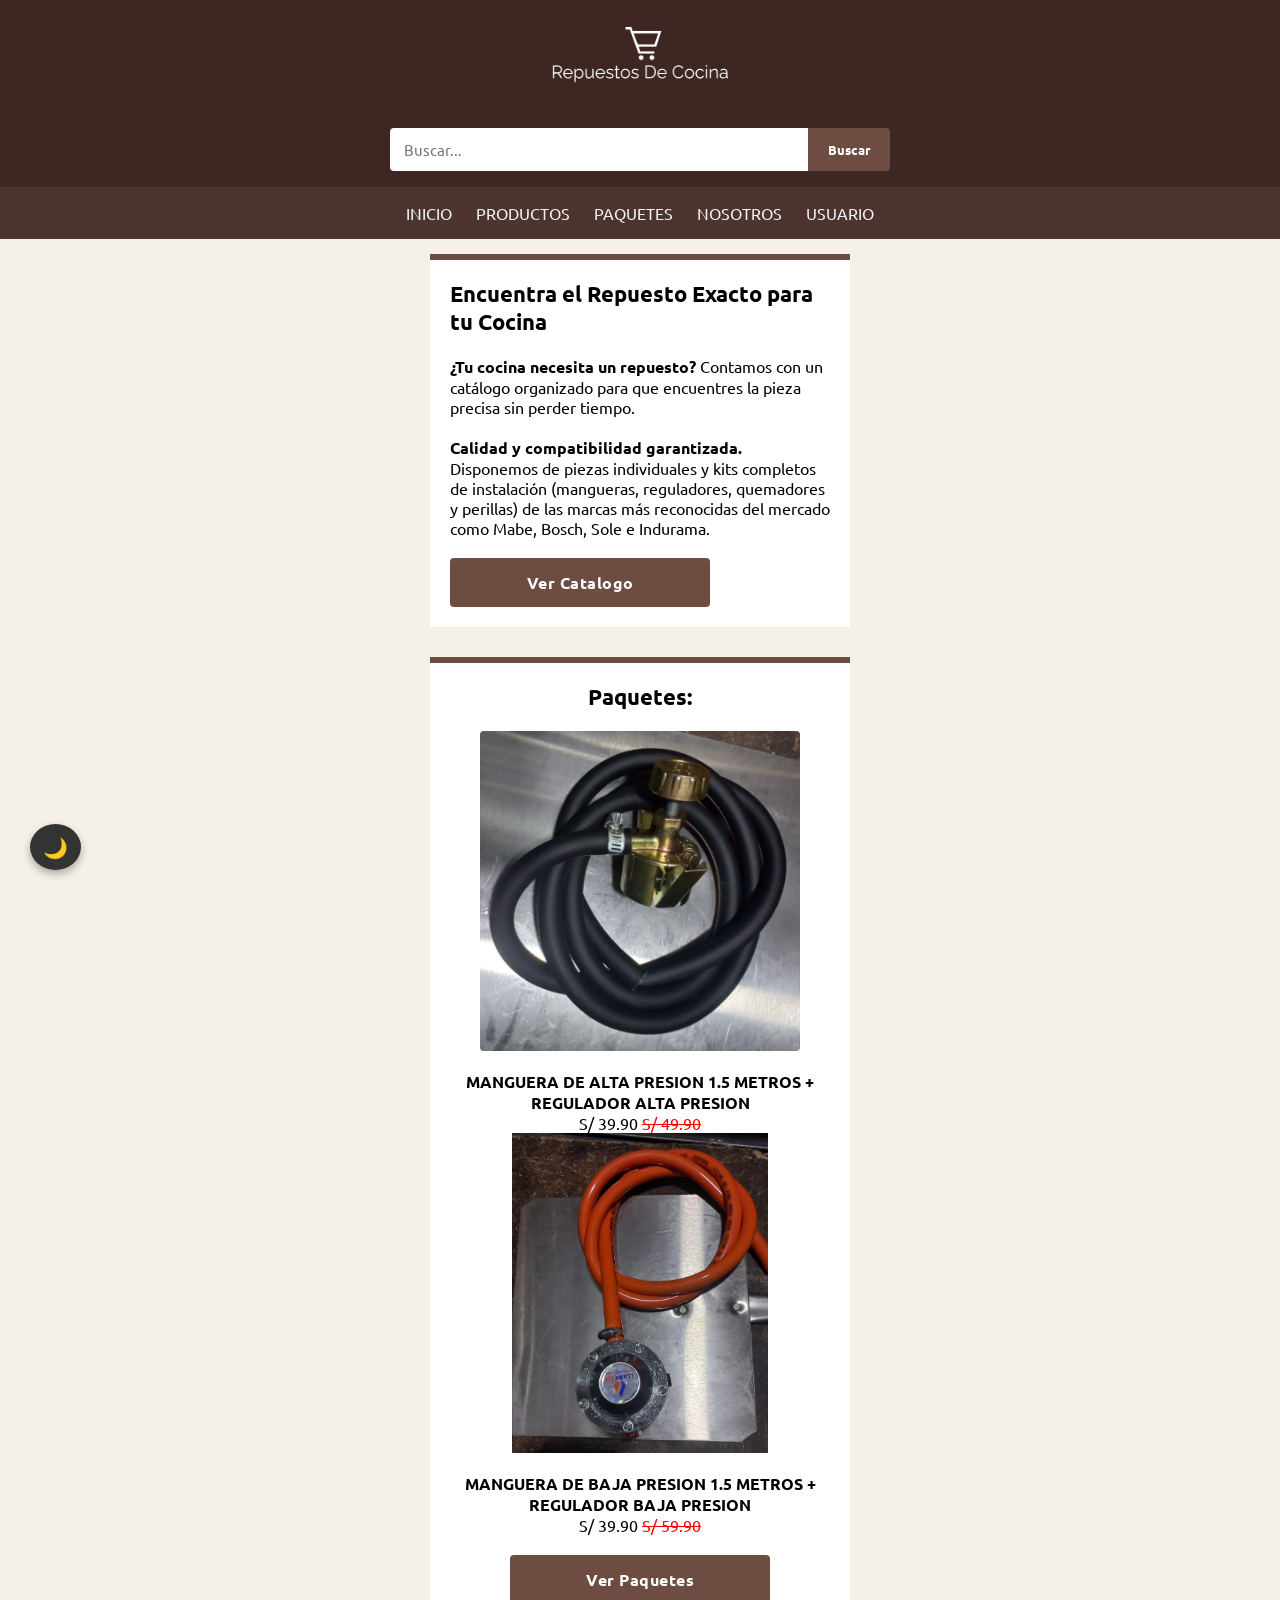
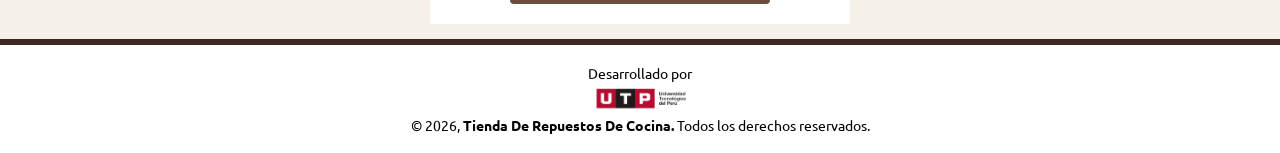
<file: index.html>
<!DOCTYPE html>
<html lang="es">
<head>
    <meta charset="UTF-8">
    <title>Repuestos y Accesorios para Cocina | Tienda De Repuestos De Cocina</title>
    <link rel="stylesheet" href="css/estilos.css">
    <link rel="shortcut icon" href="img/store.ico" type="image/x-icon">
    
</head>
<body>
    <!--Encabezado-->
    <header>
        <img class="title-logo" src="img/titulologo.png">
    </header>
	<!--Buscador-->
	<div class="search-bar">
		<form id="searchForm" action="#" method="get">
			<input type="text" id="searchInput" name="buscar" placeholder="Buscar...">
			<button type="submit">Buscar</button>
		</form>
	</div>
    <!--Menu De Navegacion-->
    <nav>
        <ul>
            <li><a href="index.html">INICIO</a></li>
            <li><a href="producto.html">PRODUCTOS</a></li>
            <li><a href="paquetes.html">PAQUETES</a></li>
            <li><a href="nosotros.html">NOSOTROS</a></li>
            <li><a href="usuario.html">USUARIO</a></li>
        </ul>
    </nav> 
    <!--Contenido Principal-->
    <div class="container">
        <h1>Encuentra el Repuesto Exacto para tu Cocina</h1>
        <p><b>¿Tu cocina necesita un repuesto?</b> Contamos con un catálogo organizado para que encuentres la pieza precisa sin perder tiempo.</p>
        <p><b>Calidad y compatibilidad garantizada.</b> Disponemos de piezas individuales y kits completos de instalación (mangueras, reguladores, quemadores y perillas) de las marcas más reconocidas del mercado como Mabe, Bosch, Sole e Indurama.</p>
        <a href="producto.html">Ver Catalogo</a>
    </div>
    <!--Paquetes disponibles-->
    <div class="container">
        <h1>Paquetes:</h1>
        <br>
        <img class="producto-img" src="img/3.jpeg" alt="">
        <p><b>MANGUERA DE ALTA PRESION 1.5 METROS + REGULADOR ALTA PRESION</b><br/>S/ 39.90 <s>S/ 49.90</s></p>
        <img class="producto-img" src="img/4.jpeg" alt="">
        <p><b>MANGUERA DE BAJA PRESION 1.5 METROS + REGULADOR BAJA PRESION</b><br/>S/ 39.90 <s>S/ 59.90</s></p>
        <a href="paquetes.html">Ver Paquetes</a>
    </div>  
    <!--Pie De Pagina-->
    <footer>
        <div class="containerfooter">
            <span>
                Desarrollado por
                <br>
                <img src="img/UTP.png" alt="" class="logofooter">
                <br>
                &copy; 2026, <b>Tienda De Repuestos De Cocina. </b>Todos los derechos reservados.
            </span>
        </div>
    </footer>
	<!--Boton subir arriba-->
	<button id="btnVolverArriba" class="btn-volver-arriba" title="Volver arriba">↑</button>
	<!--Boton modo oscuro-->
	<button id="btnModoOscuro" class="btn-modo-oscuro" title="Modo oscuro">🌙</button>
	<!--JavaScript-->
	<script src="js/login.js"></script>
</body>
</html>
</file>
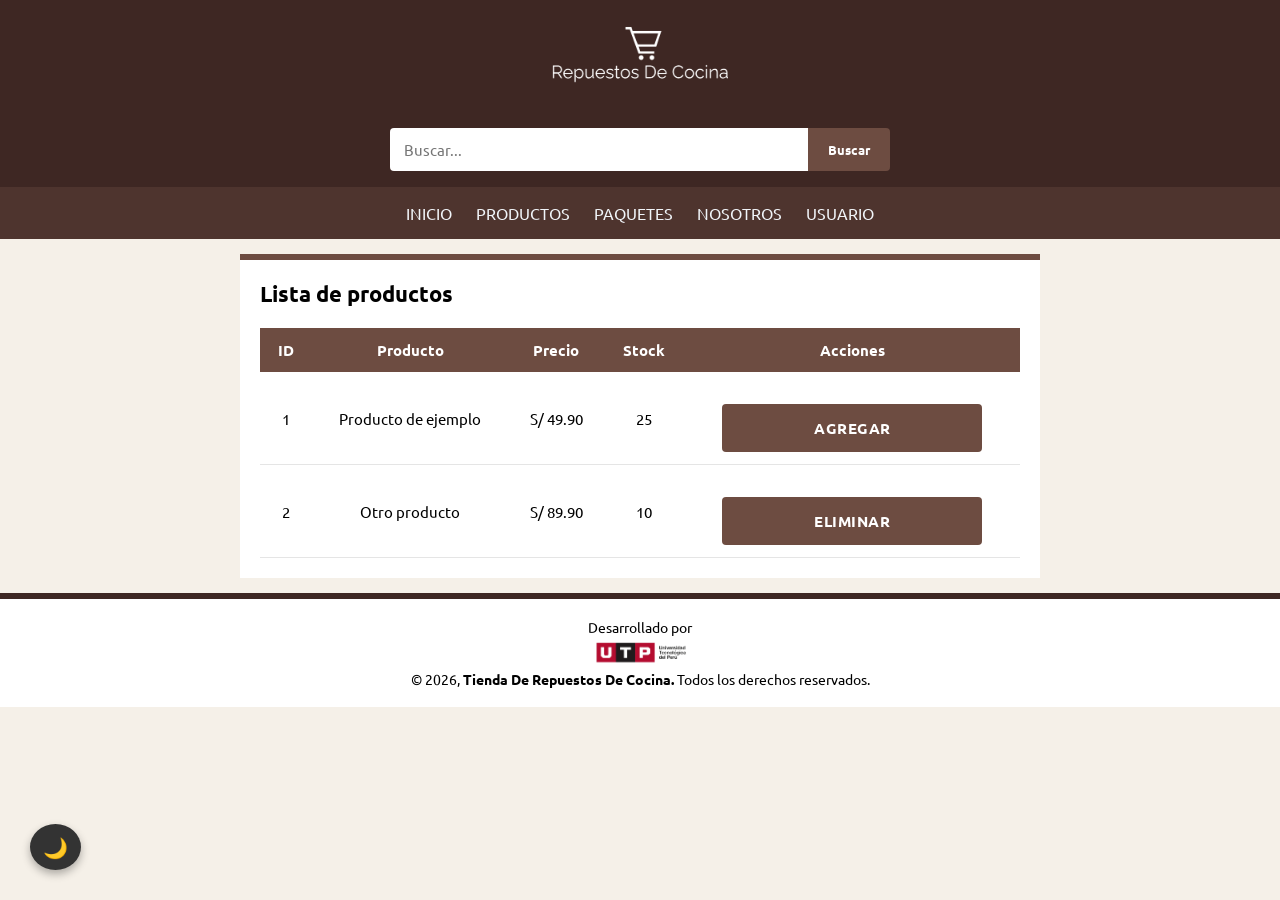
<file: administrador.html>
<!DOCTYPE html>
<html lang="es">
<head>
    <meta charset="UTF-8">
    <title>USUARIO</title>
    <link rel="stylesheet" href="css/estilos.css">
    <link rel="shortcut icon" href="img/store.ico" type="image/x-icon">
</head>
<body>
    <!--Encabezado-->
    <header>
        <img class="title-logo" src="img/titulologo.png">
    </header>
    <!--Buscador-->
    <div class="search-bar">
        <form action="#" method="get">
            <input type="text" name="buscar" placeholder="Buscar...">
            <button type="submit">Buscar</button>
        </form>
    </div>
    <!--Menu De Navegacion-->
    <nav>
        <ul>
            <li><a href="index.html">INICIO</a></li>
            <li><a href="producto.html">PRODUCTOS</a></li>
            <li><a href="paquetes.html">PAQUETES</a></li>
            <li><a href="nosotros.html">NOSOTROS</a></li>
            <li><a href="usuario.html">USUARIO</a></li>
        </ul>
    </nav>
    <!--Base de datos-->
    <div class="container">
        <h1>Lista de productos</h1>
        <div class="tabla-wrapper">
            <table class="tabla-datos">
                <thead>
                    <tr>
                        <th>ID</th>
                        <th>Producto</th>
                        <th>Precio</th>
                        <th>Stock</th>
                        <th>Acciones</th>
                    </tr>
                </thead>
                <tbody>
                    <tr>
                        <td>1</td>
                        <td>Producto de ejemplo</td>
                        <td>S/ 49.90</td>
                        <td>25</td>
                        <td><a href="#">AGREGAR</a></td>
                    </tr>
                    <tr>
                        <td>2</td>
                        <td>Otro producto</td>
                        <td>S/ 89.90</td>
                        <td>10</td>
                        <td><a href="#">ELIMINAR</a></td>
                    </tr>
                </tbody>
            </table>
        </div>
    </div>
    <!--Pie De Pagina-->
    <footer>
        <div class="containerfooter">
            <span>
                Desarrollado por
                <br>
                <img src="img/UTP.png" alt="" class="logofooter">
                <br>
                &copy; 2026, <b>Tienda De Repuestos De Cocina. </b>Todos los derechos reservados.
            </span>
        </div>
    </footer>
	<!--Boton subir arriba-->
	<button id="btnVolverArriba" class="btn-volver-arriba" title="Volver arriba">↑</button>
	<!--Boton modo oscuro-->
	<button id="btnModoOscuro" class="btn-modo-oscuro" title="Modo oscuro">🌙</button>
	<!--JavaScript-->
	<script src="js/login.js"></script>
</body>
</html>
</file>
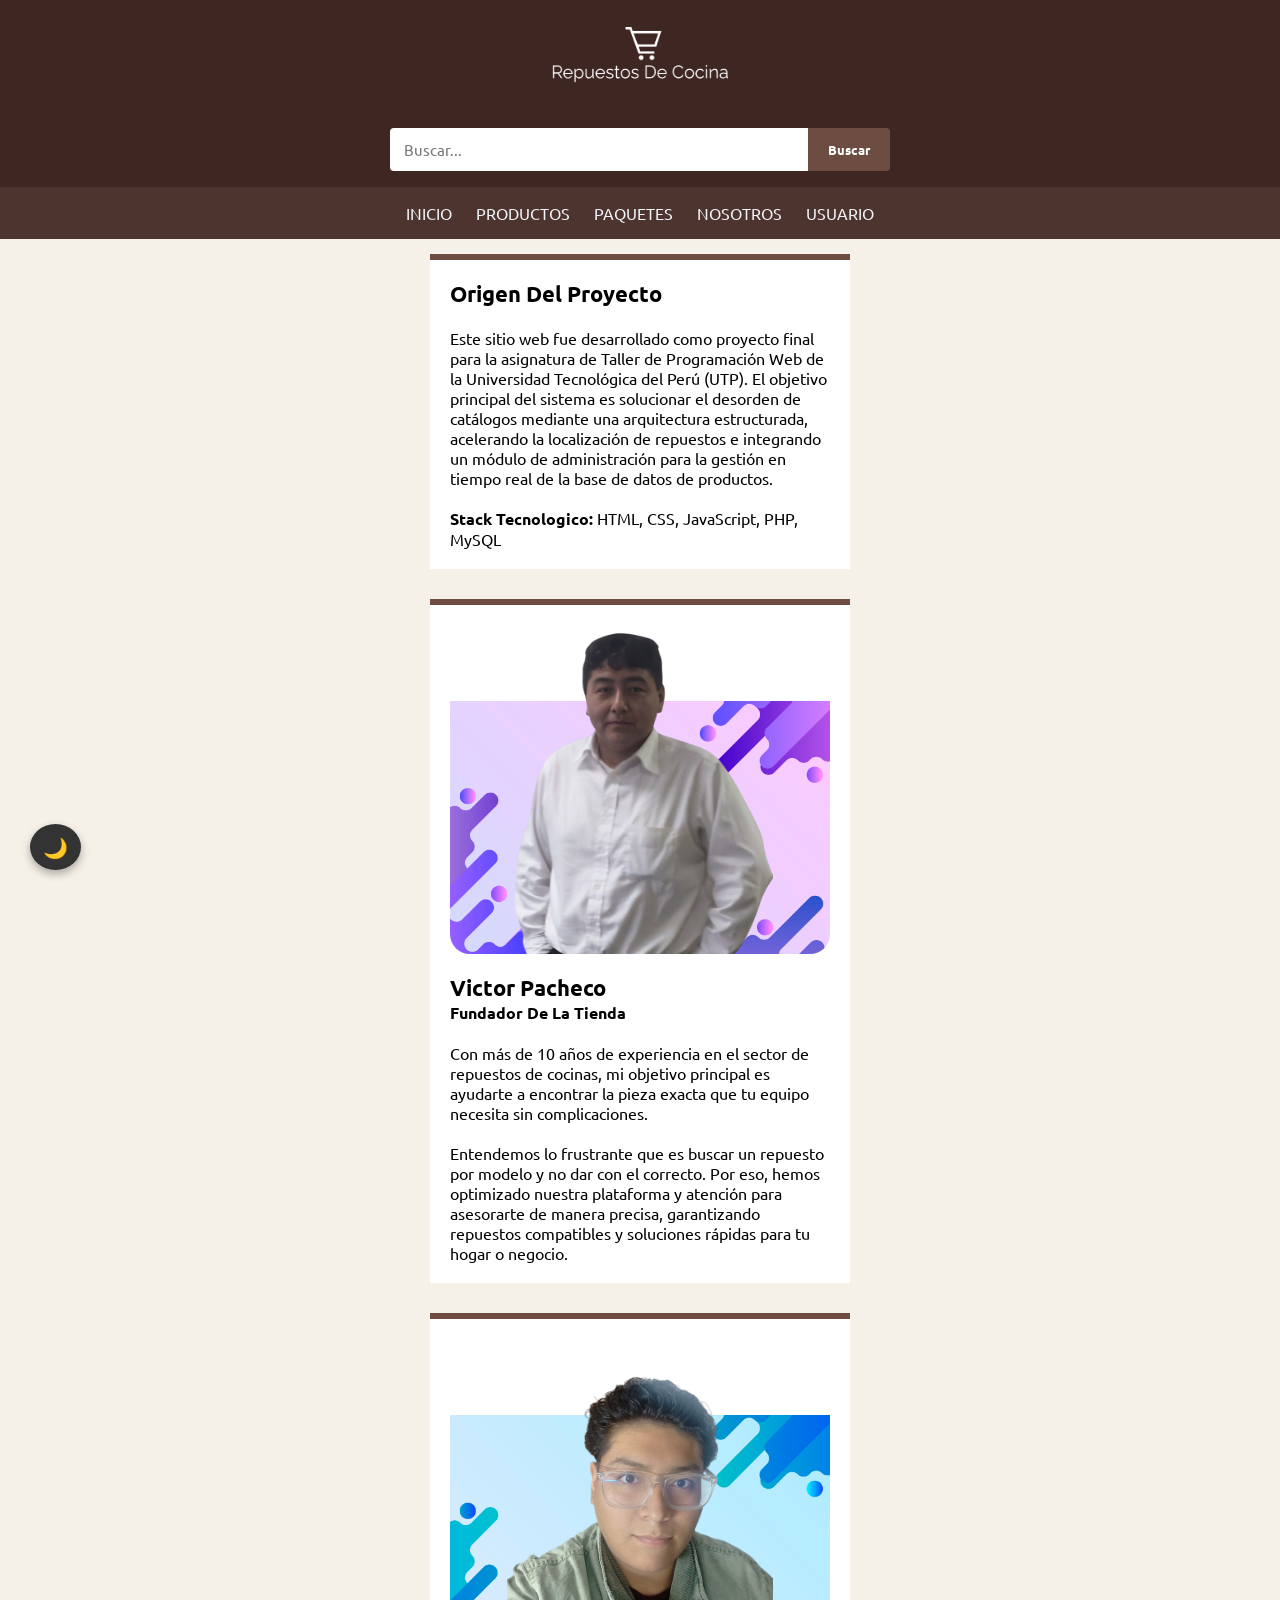
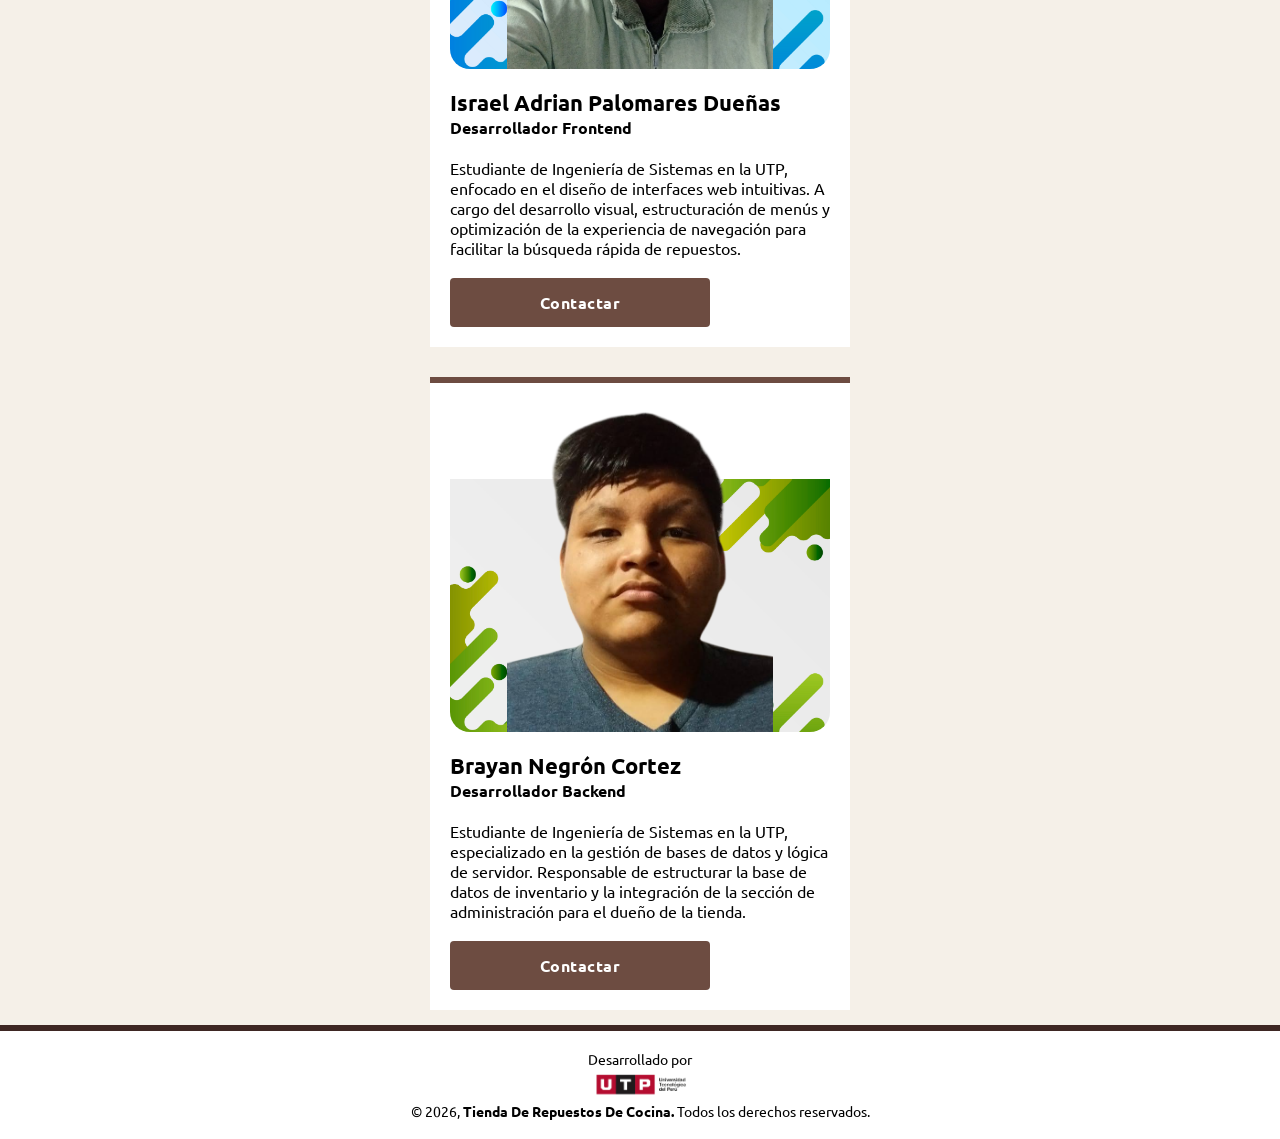
<file: nosotros.html>
<!DOCTYPE html>
<html lang="es">
<head>
    <meta charset="UTF-8">
    <title>NOSOTROS</title>
    <link rel="stylesheet" href="css/estilos.css">
    <link rel="shortcut icon" href="img/store.ico" type="image/x-icon">
</head>
<body>
    <!--Encabezado-->
    <header>
        <img class="title-logo" src="img/titulologo.png">
    </header>
    <!--Buscador-->
    <div class="search-bar">
        <form action="#" method="get">
            <input type="text" name="buscar" placeholder="Buscar...">
            <button type="submit">Buscar</button>
        </form>
    </div>
    <!--Menu De Navegacion-->
    <nav>
        <ul>
            <li><a href="index.html">INICIO</a></li>
            <li><a href="producto.html">PRODUCTOS</a></li>
            <li><a href="paquetes.html">PAQUETES</a></li>
            <li><a href="nosotros.html">NOSOTROS</a></li>
            <li><a href="usuario.html">USUARIO</a></li>
        </ul>
    </nav>
    <!--Sobre el proyecto-->
    <div class="container">
        <h1>Origen Del Proyecto</h1>
        <p>Este sitio web fue desarrollado como proyecto final para la asignatura de Taller de Programación Web de la Universidad Tecnológica del Perú (UTP). El objetivo principal del sistema es solucionar el desorden de catálogos mediante una arquitectura estructurada, acelerando la localización de repuestos e integrando un módulo de administración para la gestión en tiempo real de la base de datos de productos.</p>
        <p><b>Stack Tecnologico: </b>HTML, CSS, JavaScript, PHP, MySQL</p>
    </div> 
    <!--Fundador-->
    <div class="container">
        <div class="developer">
            <div class="developerbox">
                <img src="img/fondo2.jpg" alt="" class="fondo">
            </div>
        <img src="img/fundador.png" alt="" class="persona">
        </div>
        <br>
        <h1>Victor Pacheco</h1>
        <h4>Fundador De La Tienda</h4>
        <p>Con más de 10 años de experiencia en el sector de repuestos de cocinas, mi objetivo principal es ayudarte a encontrar la pieza exacta que tu equipo necesita sin complicaciones.</p>
        <p>Entendemos lo frustrante que es buscar un repuesto por modelo y no dar con el correcto. Por eso, hemos optimizado nuestra plataforma y atención para asesorarte de manera precisa, garantizando repuestos compatibles y soluciones rápidas para tu hogar o negocio.</p>  
    </div>
    <!--Developer 1-->
    <div class="container">
        <div class="developer">
            <div class="developerbox">
                <img src="img/fondo1.jpg" alt="" class="fondo">
            </div>
        <img src="img/developer1.png" alt="" class="persona">
        </div>
        <br>
        <h1>Israel Adrian Palomares Dueñas</h1>
        <h4>Desarrollador Frontend</h4>
        <p>Estudiante de Ingeniería de Sistemas en la UTP, enfocado en el diseño de interfaces web intuitivas. A cargo del desarrollo visual, estructuración de menús y optimización de la experiencia de navegación para facilitar la búsqueda rápida de repuestos.</p>
        <a href="https://github.com/Israel-Adrian-UTP">Contactar</a>        
    </div>
    <!--Developer 2-->
    <div class="container">
        <div class="developer">
            <div class="developerbox">
                <img src="img/fondo3.jpg" alt="" class="fondo">
            </div>
        <img src="img/developer2.png" alt="" class="persona">
        </div>
        <br>
        <h1>Brayan Negrón Cortez</h1>
        <h4>Desarrollador Backend</h4>
        <p>Estudiante de Ingeniería de Sistemas en la UTP, especializado en la gestión de bases de datos y lógica de servidor. Responsable de estructurar la base de datos de inventario y la integración de la sección de administración para el dueño de la tienda.</p>
        <a href="https://github.com/Andre20041711">Contactar</a>        
    </div>  
    <!--Pie De Pagina-->
    <footer>
        <div class="containerfooter">
            <span>
                Desarrollado por
                <br>
                <img src="img/UTP.png" alt="" class="logofooter">
                <br>
                &copy; 2026, <b>Tienda De Repuestos De Cocina. </b>Todos los derechos reservados.
            </span>
        </div>
    </footer>
	<!--Boton subir arriba-->
	<button id="btnVolverArriba" class="btn-volver-arriba" title="Volver arriba">↑</button>
	<!--Boton modo oscuro-->
	<button id="btnModoOscuro" class="btn-modo-oscuro" title="Modo oscuro">🌙</button>
	<!--JavaScript-->
	<script src="js/login.js"></script>
</body>
</html>
</file>
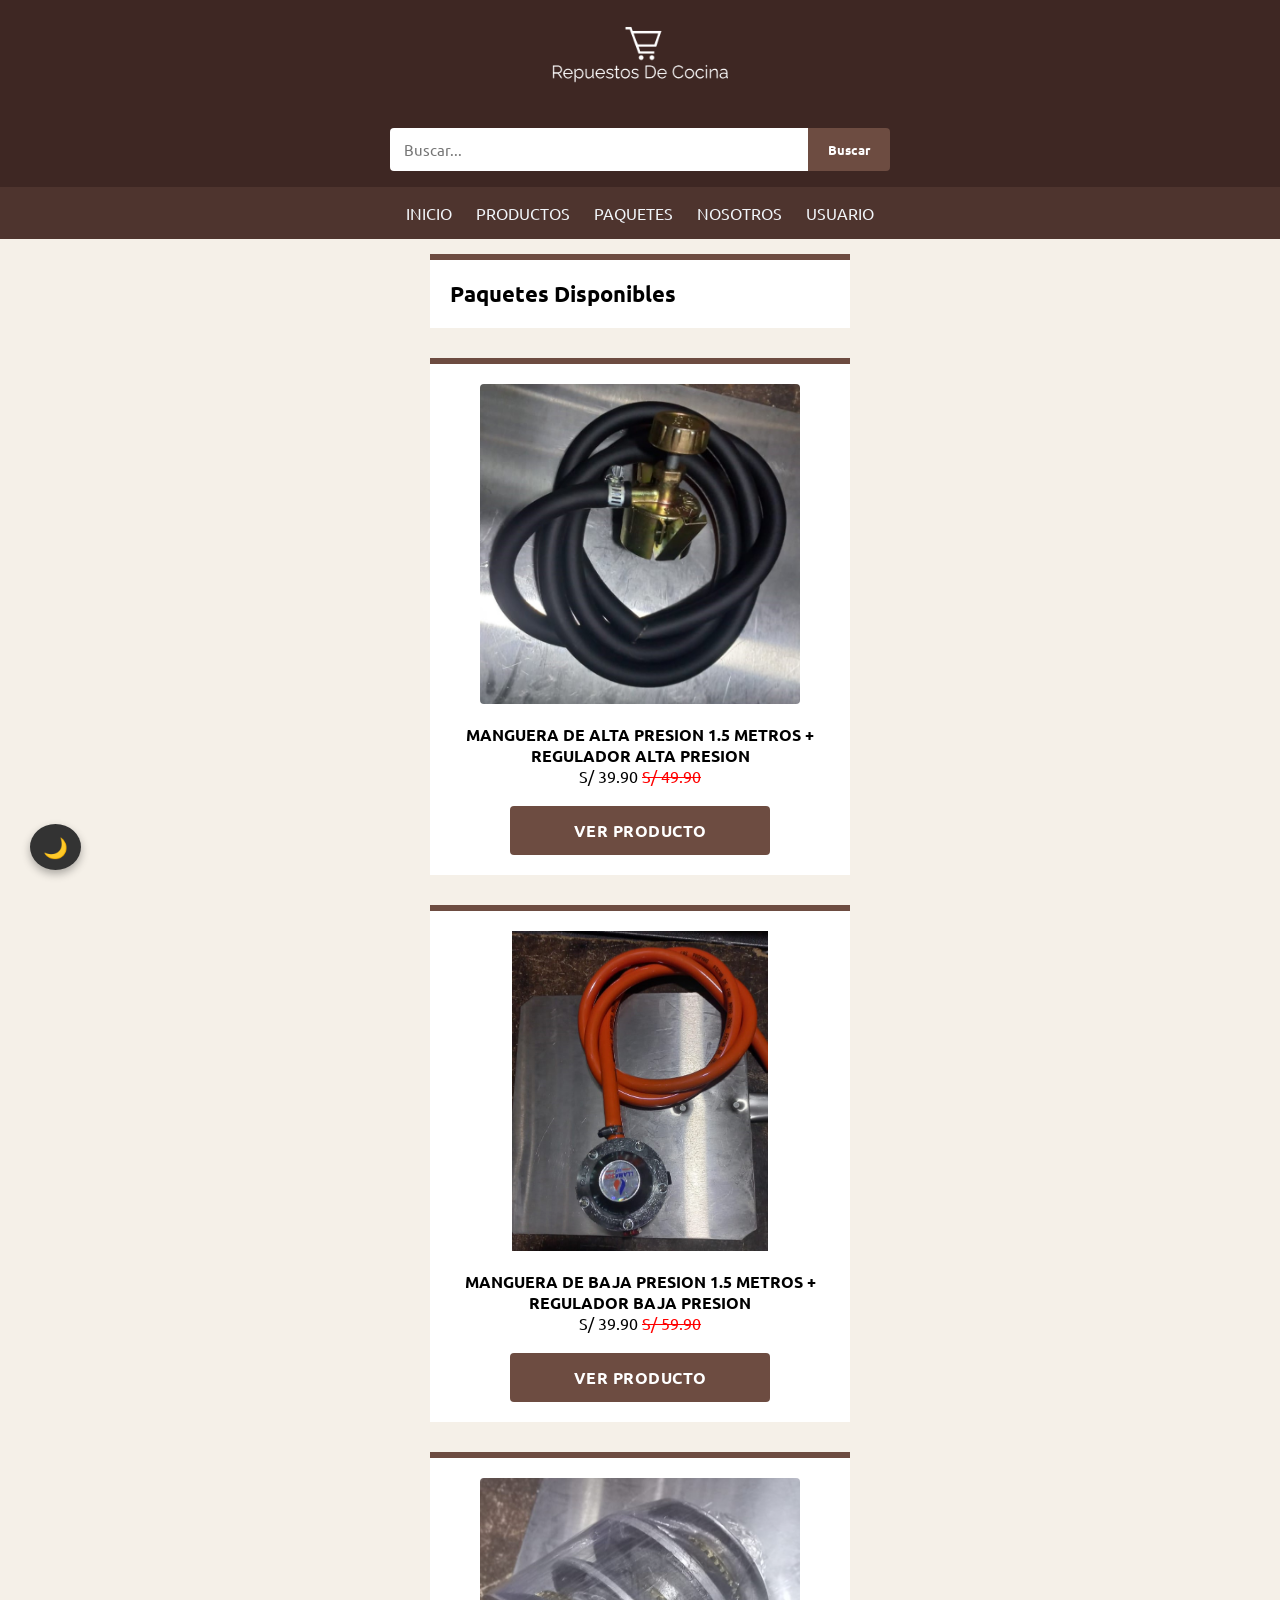
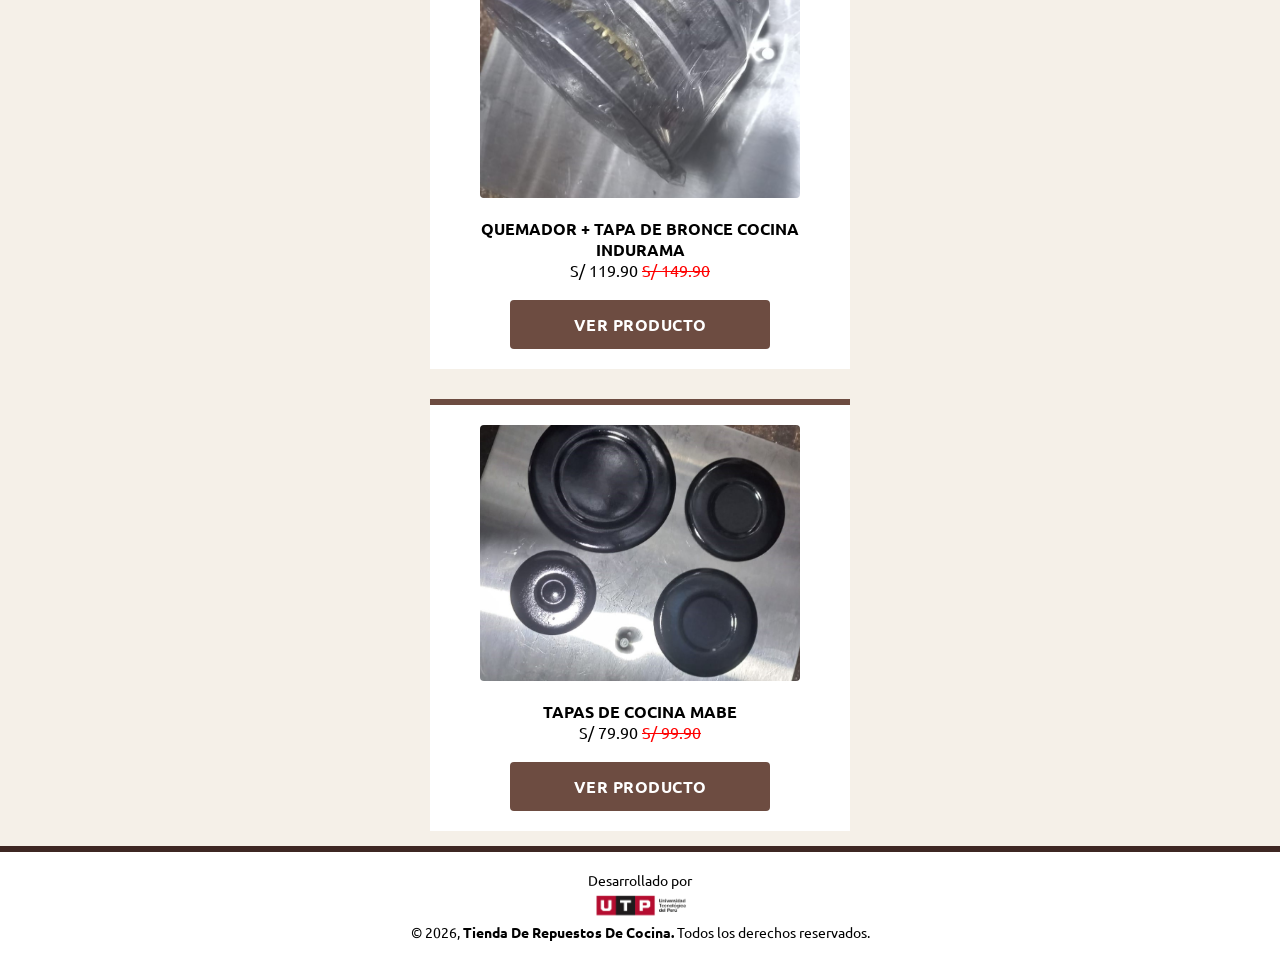
<file: paquetes.html>
<!DOCTYPE html>
<html lang="es">
<head>
    <meta charset="UTF-8">
    <title>PAQUETES</title>
    <link rel="stylesheet" href="css/estilos.css">
    <link rel="shortcut icon" href="img/store.ico" type="image/x-icon">
</head>
<body>
    <!--Encabezado-->
    <header>
        <img class="title-logo" src="img/titulologo.png">
    </header>
    <!--Buscador-->
    <div class="search-bar">
        <form action="#" method="get">
            <input type="text" name="buscar" placeholder="Buscar...">
            <button type="submit">Buscar</button>
        </form>
    </div>
    <!--Menu De Navegacion-->
    <nav>
        <ul>
            <li><a href="index.html">INICIO</a></li>
            <li><a href="producto.html">PRODUCTOS</a></li>
            <li><a href="paquetes.html">PAQUETES</a></li>
            <li><a href="nosotros.html">NOSOTROS</a></li>
            <li><a href="usuario.html">USUARIO</a></li>
        </ul>
    </nav>
    <div class="container">
        <h1>Paquetes Disponibles</h1>
    </div>
    <!--Producto 3-->
    <div class="container" id="producto-3">
        <img class="producto-img" src="img/3.jpeg" alt="">
        <p><b>MANGUERA DE ALTA PRESION 1.5 METROS + REGULADOR ALTA PRESION</b><br/>S/ 39.90 <s>S/ 49.90</s></p>
        <a href="#modal-3">VER PRODUCTO</a>
    </div>
    <!--Modal Producto 3-->
    <div id="modal-3" class="modal-overlay">
        <a href="#producto-3" class="modal-cerrar">&times;</a>
        <img src="img/3.jpeg" alt="">
    </div>
    <!--Producto 4-->
    <div class="container" id="producto-4">
        <img class="producto-img" src="img/4.jpeg" alt="">
        <p><b>MANGUERA DE BAJA PRESION 1.5 METROS + REGULADOR BAJA PRESION</b><br/>S/ 39.90 <s>S/ 59.90</s></p>
        <a href="#modal-4">VER PRODUCTO</a>
    </div>
    <!--Modal Producto 4-->
    <div id="modal-4" class="modal-overlay">
        <a href="#producto-4" class="modal-cerrar">&times;</a>
        <img src="img/4.jpeg" alt="">
    </div>
    <!--Producto 5-->
    <div class="container" id="producto-5">
        <img class="producto-img" src="img/5.jpeg" alt="">
        <p><b>QUEMADOR + TAPA DE BRONCE COCINA INDURAMA</b><br/>S/ 119.90 <s>S/ 149.90</s></p>
        <a href="#modal-5">VER PRODUCTO</a>
    </div>
    <!--Modal Producto 5-->
    <div id="modal-5" class="modal-overlay">
        <a href="#producto-5" class="modal-cerrar">&times;</a>
        <img src="img/5.jpeg" alt="">
    </div>
    <!--Producto 6-->
    <div class="container" id="producto-6">
        <img class="producto-img" src="img/6.jpeg" alt="">
        <p><b>TAPAS DE COCINA MABE</b><br/>S/ 79.90 <s>S/ 99.90</s></p>
        <a href="#modal-6">VER PRODUCTO</a>
    </div>
    <!--Modal Producto 6-->
    <div id="modal-6" class="modal-overlay">
        <a href="#producto-6" class="modal-cerrar">&times;</a>
        <img src="img/6.jpeg" alt="">
    </div> 
    <!--Pie De Pagina-->
    <footer>
        <div class="containerfooter">
            <span>
                Desarrollado por
                <br>
                <img src="img/UTP.png" alt="" class="logofooter">
                <br>
                &copy; 2026, <b>Tienda De Repuestos De Cocina. </b>Todos los derechos reservados.
            </span>
        </div>
    </footer>
	<!--Boton subir arriba-->
	<button id="btnVolverArriba" class="btn-volver-arriba" title="Volver arriba">↑</button>
	<!--Boton modo oscuro-->
	<button id="btnModoOscuro" class="btn-modo-oscuro" title="Modo oscuro">🌙</button>
	<!--JavaScript-->
	<script src="js/login.js"></script>
</body>
</html>
</file>
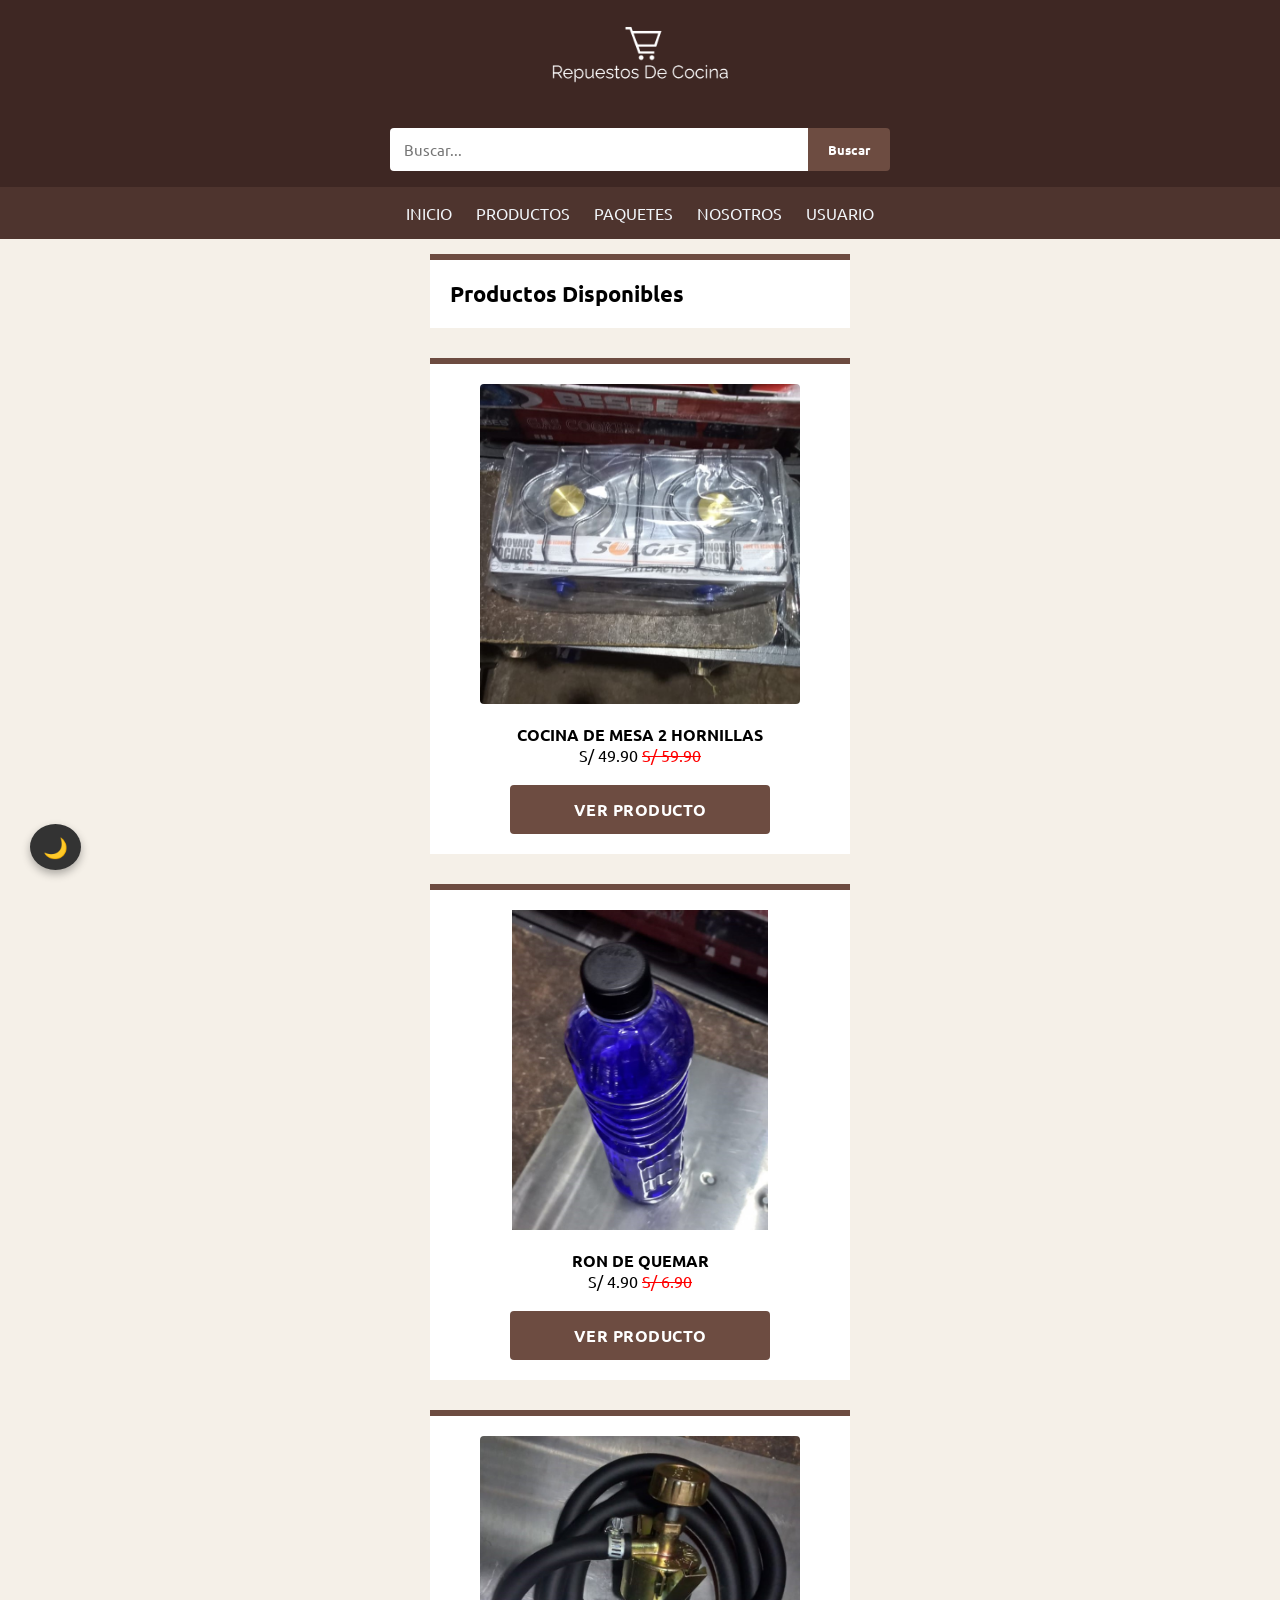
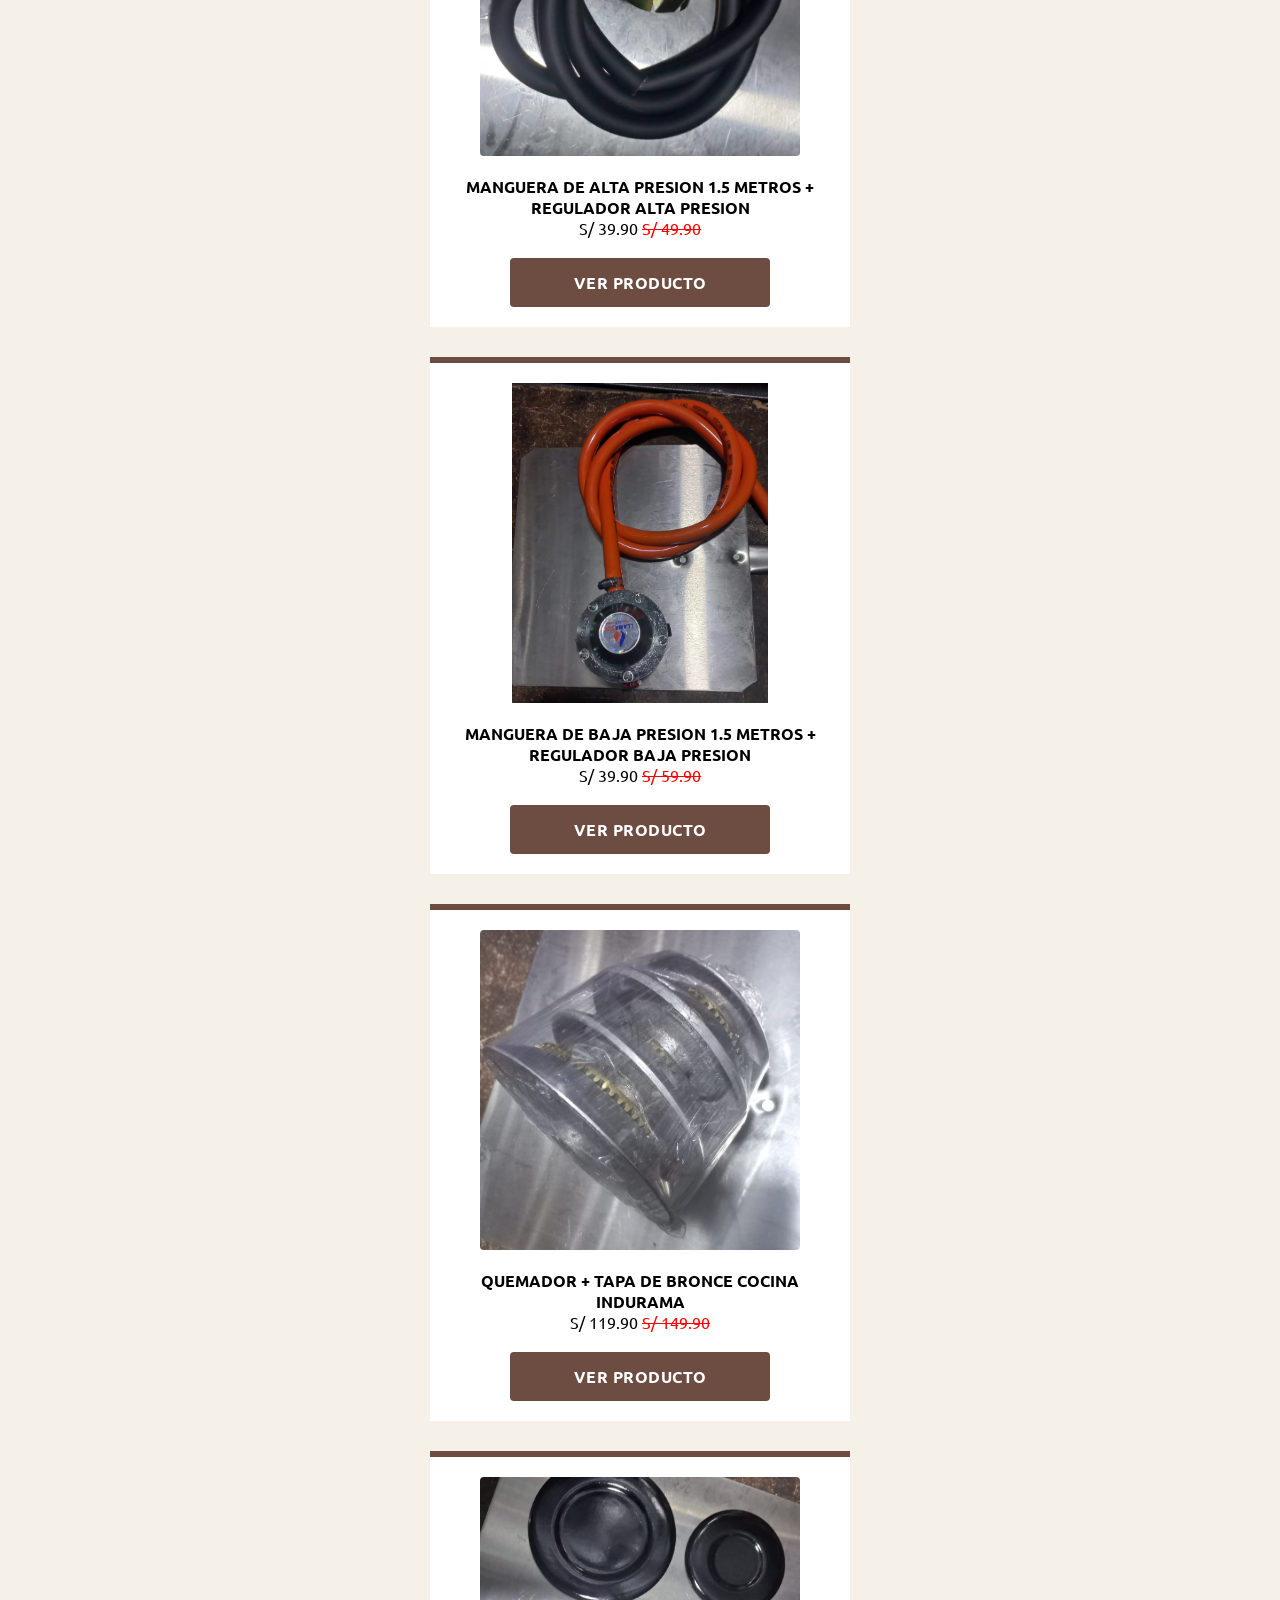
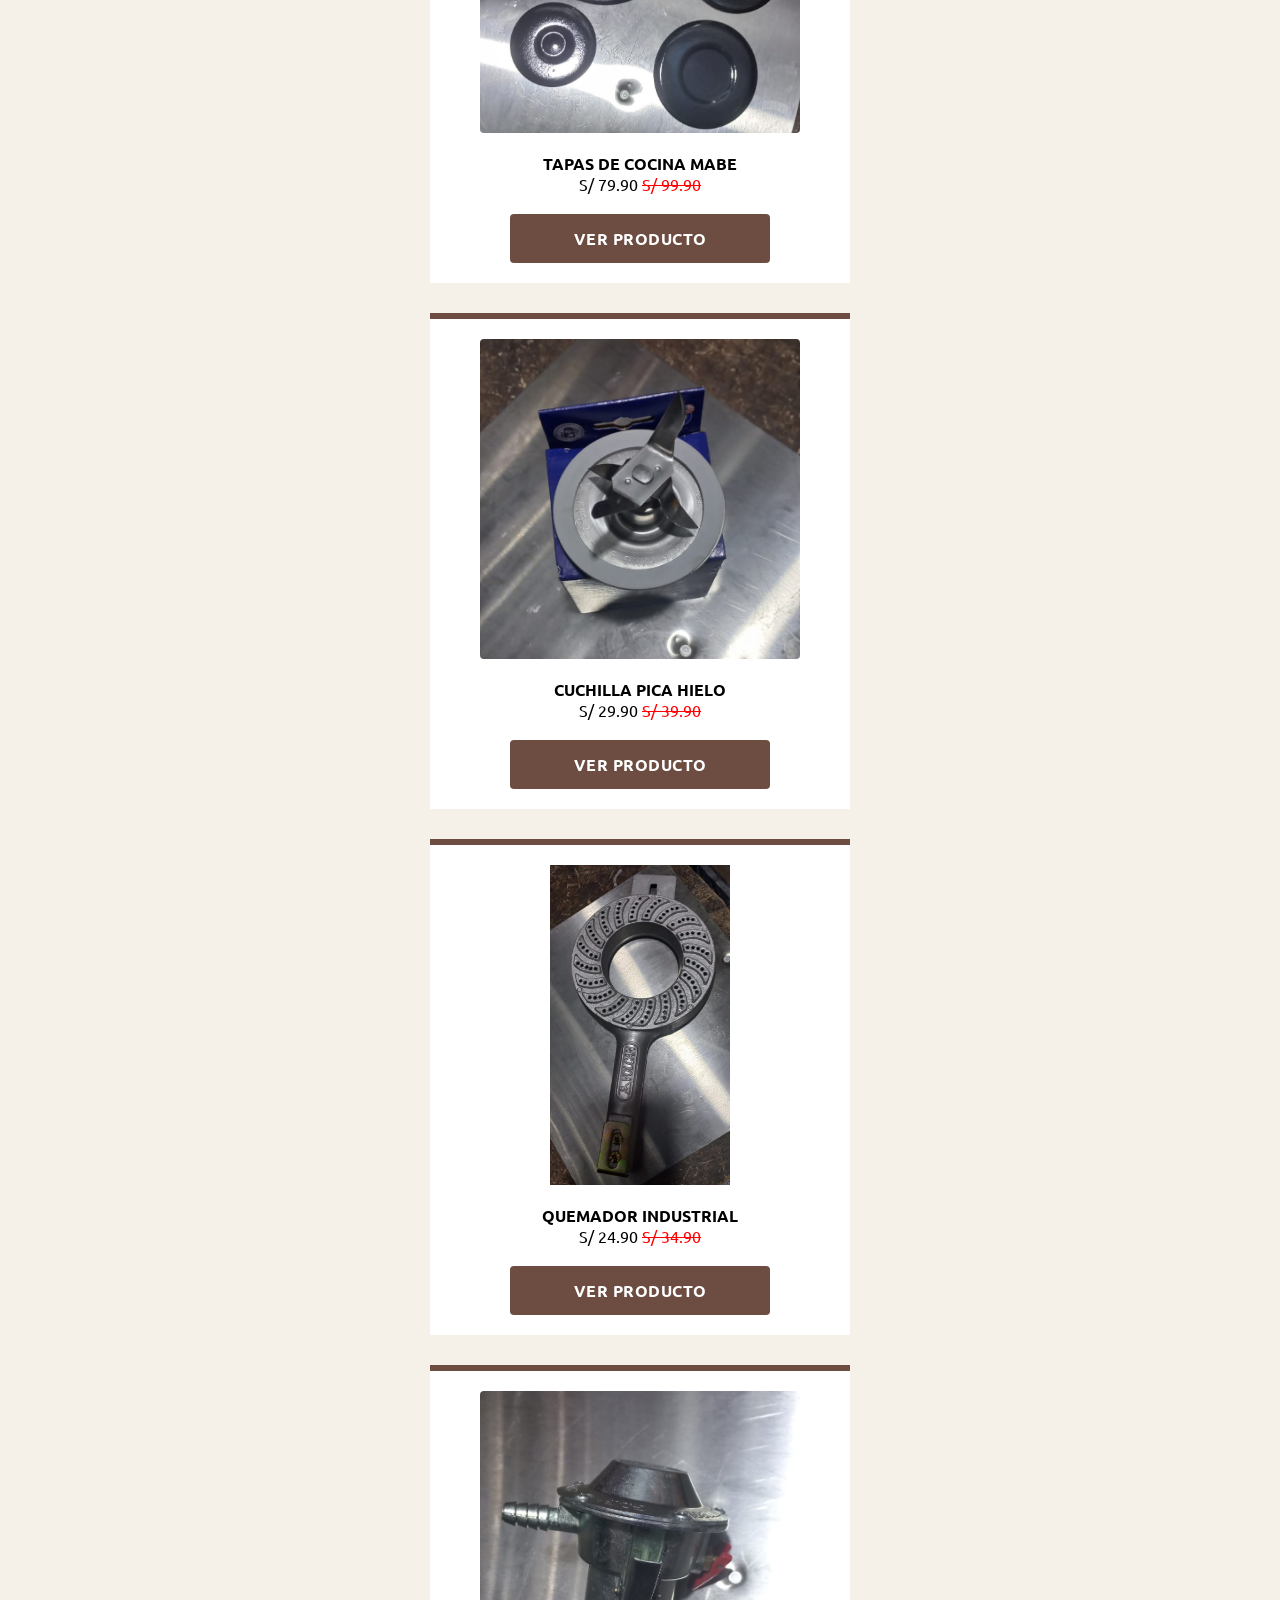
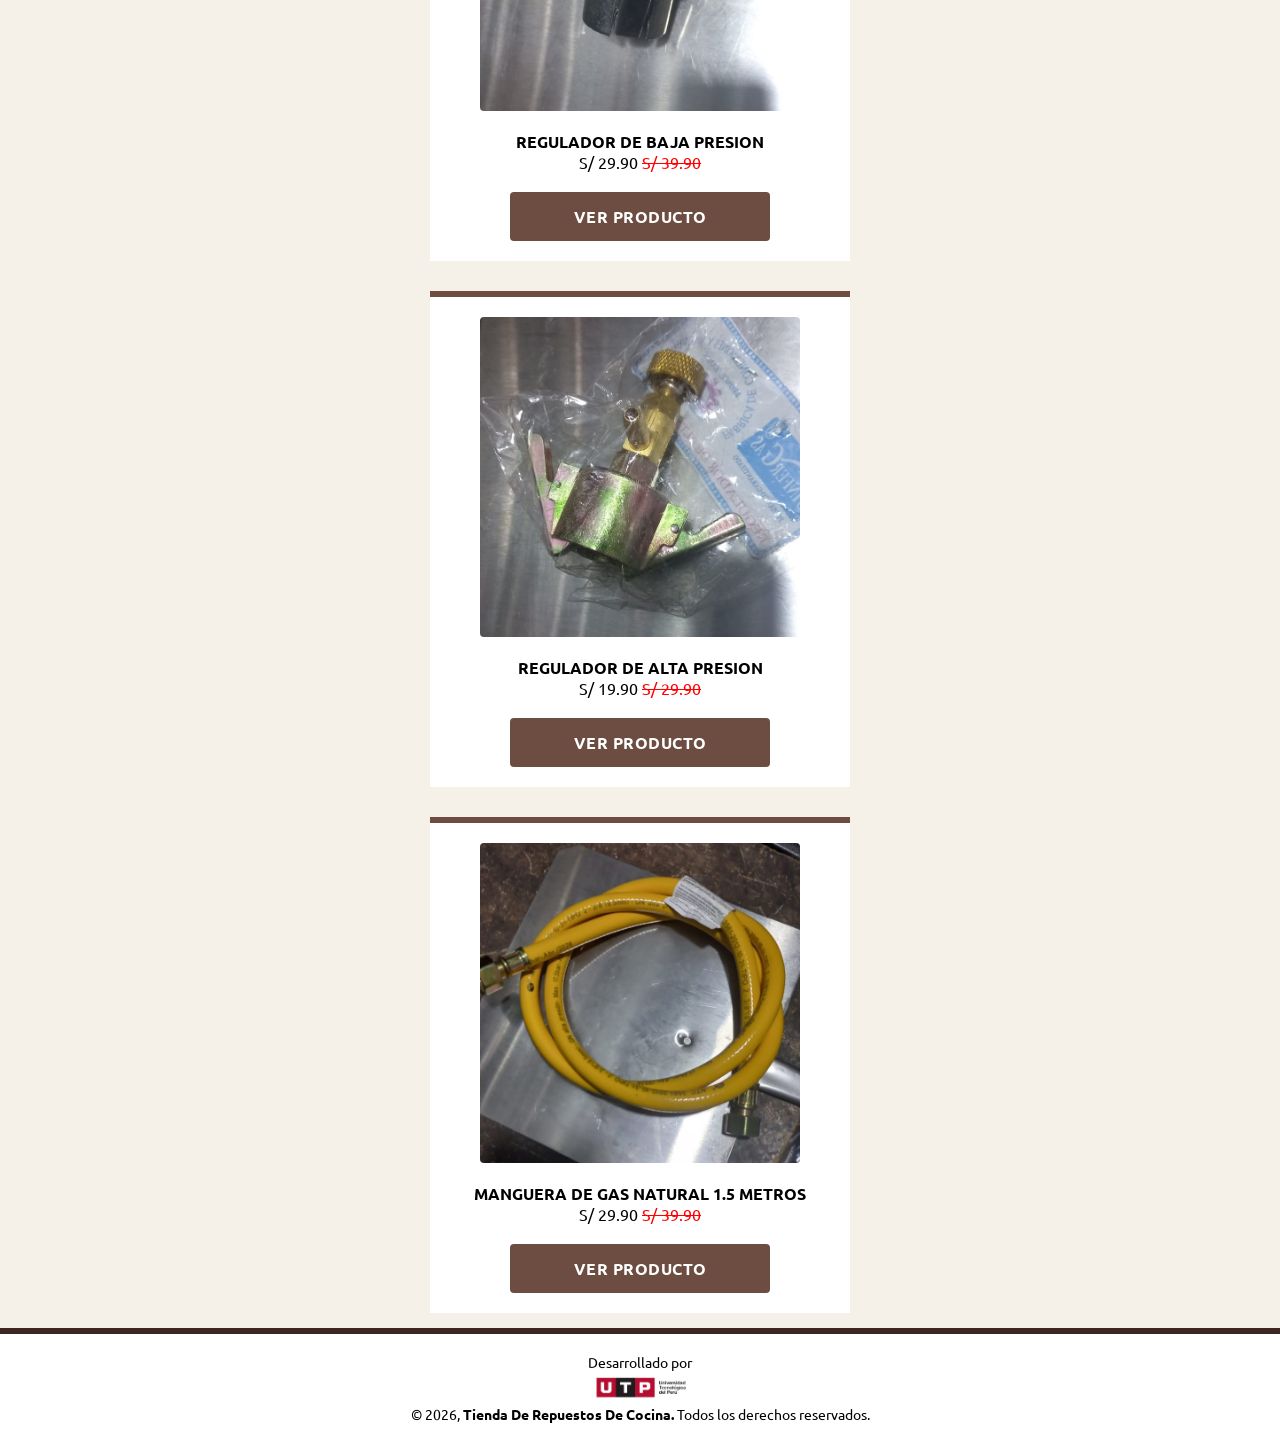
<file: producto.html>
<!DOCTYPE html>
<html lang="es">
<head>
    <meta charset="UTF-8">
    <title>PRODUCTOS</title>
    <link rel="stylesheet" href="css/estilos.css">
    <link rel="shortcut icon" href="img/store.ico" type="image/x-icon">
</head>
<body>
    <!--Encabezado-->
    <header>
        <img class="title-logo" src="img/titulologo.png">
    </header>
    <!--Buscador-->
    <div class="search-bar">
        <form action="#" method="get">
            <input type="text" name="buscar" placeholder="Buscar...">
            <button type="submit">Buscar</button>
        </form>
    </div>
    <!--Menu De Navegacion-->
    <nav>
        <ul>
            <li><a href="index.html">INICIO</a></li>
            <li><a href="producto.html">PRODUCTOS</a></li>
            <li><a href="paquetes.html">PAQUETES</a></li>
            <li><a href="nosotros.html">NOSOTROS</a></li>
            <li><a href="usuario.html">USUARIO</a></li>
        </ul>
    </nav>
    <div class="container">
        <h1>Productos Disponibles</h1>
    </div>
    <!--Producto 1-->
    <div class="container" id="producto-1">
        <img class="producto-img" src="img/1.jpeg" alt="">
        <p><b>COCINA DE MESA 2 HORNILLAS</b><br/>S/ 49.90 <s>S/ 59.90</s></p>
        <a href="#modal-1">VER PRODUCTO</a>
    </div>
    <!--Modal Producto 1-->
    <div id="modal-1" class="modal-overlay">
        <a href="#producto-1" class="modal-cerrar">&times;</a>
        <img src="img/1.jpeg" alt="">
    </div>
    <!--Producto 2-->
    <div class="container" id="producto-2">
        <img class="producto-img" src="img/2.jpeg" alt="">
        <p><b>RON DE QUEMAR</b><br/>S/ 4.90 <s>S/ 6.90</s></p>
        <a href="#modal-2">VER PRODUCTO</a>
    </div>
    <!--Modal Producto 2-->
    <div id="modal-2" class="modal-overlay">
        <a href="#producto-2" class="modal-cerrar">&times;</a>
        <img src="img/2.jpeg" alt="">
    </div>
    <!--Producto 3-->
    <div class="container" id="producto-3">
        <img class="producto-img" src="img/3.jpeg" alt="">
        <p><b>MANGUERA DE ALTA PRESION 1.5 METROS + REGULADOR ALTA PRESION</b><br/>S/ 39.90 <s>S/ 49.90</s></p>
        <a href="#modal-3">VER PRODUCTO</a>
    </div>
    <!--Modal Producto 3-->
    <div id="modal-3" class="modal-overlay">
        <a href="#producto-3" class="modal-cerrar">&times;</a>
        <img src="img/3.jpeg" alt="">
    </div>
    <!--Producto 4-->
    <div class="container" id="producto-4">
        <img class="producto-img" src="img/4.jpeg" alt="">
        <p><b>MANGUERA DE BAJA PRESION 1.5 METROS + REGULADOR BAJA PRESION</b><br/>S/ 39.90 <s>S/ 59.90</s></p>
        <a href="#modal-4">VER PRODUCTO</a>
    </div>
    <!--Modal Producto 4-->
    <div id="modal-4" class="modal-overlay">
        <a href="#producto-4" class="modal-cerrar">&times;</a>
        <img src="img/4.jpeg" alt="">
    </div>
    <!--Producto 5-->
    <div class="container" id="producto-5">
        <img class="producto-img" src="img/5.jpeg" alt="">
        <p><b>QUEMADOR + TAPA DE BRONCE COCINA INDURAMA</b><br/>S/ 119.90 <s>S/ 149.90</s></p>
        <a href="#modal-5">VER PRODUCTO</a>
    </div>
    <!--Modal Producto 5-->
    <div id="modal-5" class="modal-overlay">
        <a href="#producto-5" class="modal-cerrar">&times;</a>
        <img src="img/5.jpeg" alt="">
    </div>
    <!--Producto 6-->
    <div class="container" id="producto-6">
        <img class="producto-img" src="img/6.jpeg" alt="">
        <p><b>TAPAS DE COCINA MABE</b><br/>S/ 79.90 <s>S/ 99.90</s></p>
        <a href="#modal-6">VER PRODUCTO</a>
    </div>
    <!--Modal Producto 6-->
    <div id="modal-6" class="modal-overlay">
        <a href="#producto-6" class="modal-cerrar">&times;</a>
        <img src="img/6.jpeg" alt="">
    </div> 
    <!--Producto 7-->
    <div class="container" id="producto-7">
        <img class="producto-img" src="img/7.jpeg" alt="">
        <p><b>CUCHILLA PICA HIELO</b><br/>S/ 29.90 <s>S/ 39.90</s></p>
        <a href="#modal-7">VER PRODUCTO</a>
    </div>
    <!--Modal Producto 7-->
    <div id="modal-7" class="modal-overlay">
        <a href="#producto-7" class="modal-cerrar">&times;</a>
        <img src="img/7.jpeg" alt="">
    </div>
    <!--Producto 8-->
    <div class="container" id="producto-8">
        <img class="producto-img" src="img/8.jpeg" alt="">
        <p><b>QUEMADOR INDUSTRIAL</b><br/>S/ 24.90 <s>S/ 34.90</s></p>
        <a href="#modal-8">VER PRODUCTO</a>
    </div>
    <!--Modal Producto 8-->
    <div id="modal-8" class="modal-overlay">
        <a href="#producto-8" class="modal-cerrar">&times;</a>
        <img src="img/8.jpeg" alt="">
    </div>
    <!--Producto 9-->
    <div class="container" id="producto-9">
        <img class="producto-img" src="img/9.jpeg" alt="">
        <p><b>REGULADOR DE BAJA PRESION</b><br/>S/ 29.90 <s>S/ 39.90</s></p>
        <a href="#modal-9">VER PRODUCTO</a>
    </div>
    <!--Modal Producto 9-->
    <div id="modal-9" class="modal-overlay">
        <a href="#producto-9" class="modal-cerrar">&times;</a>
        <img src="img/9.jpeg" alt="">
    </div>
    <!--Producto 10-->
    <div class="container" id="producto-10">
        <img class="producto-img" src="img/10.jpeg" alt="">
        <p><b>REGULADOR DE ALTA PRESION</b><br/>S/ 19.90 <s>S/ 29.90</s></p>
        <a href="#modal-10">VER PRODUCTO</a>
    </div>
    <!--Modal Producto 10-->
    <div id="modal-10" class="modal-overlay">
        <a href="#producto-10" class="modal-cerrar">&times;</a>
        <img src="img/10.jpeg" alt="">
    </div>
    <!--Producto 11-->
    <div class="container" id="producto-11">
        <img class="producto-img" src="img/11.jpeg" alt="">
        <p><b>MANGUERA DE GAS NATURAL 1.5 METROS</b><br/>S/ 29.90 <s>S/ 39.90</s></p>
        <a href="#modal-11">VER PRODUCTO</a>
    </div>
    <!--Modal Producto 11-->
    <div id="modal-11" class="modal-overlay">
        <a href="#producto-11" class="modal-cerrar">&times;</a>
        <img src="img/11.jpeg" alt="">
    </div>                              
    <!--Pie De Pagina-->
    <footer>
        <div class="containerfooter">
            <span>
                Desarrollado por
                <br>
                <img src="img/UTP.png" alt="" class="logofooter">
                <br>
                &copy; 2026, <b>Tienda De Repuestos De Cocina. </b>Todos los derechos reservados.
            </span>
        </div>
    </footer>
	<!--Boton subir arriba-->
	<button id="btnVolverArriba" class="btn-volver-arriba" title="Volver arriba">↑</button>
	<!--Boton modo oscuro-->
	<button id="btnModoOscuro" class="btn-modo-oscuro" title="Modo oscuro">🌙</button>
	<!--JavaScript-->
	<script src="js/login.js"></script>
</body>
</html>
</file>
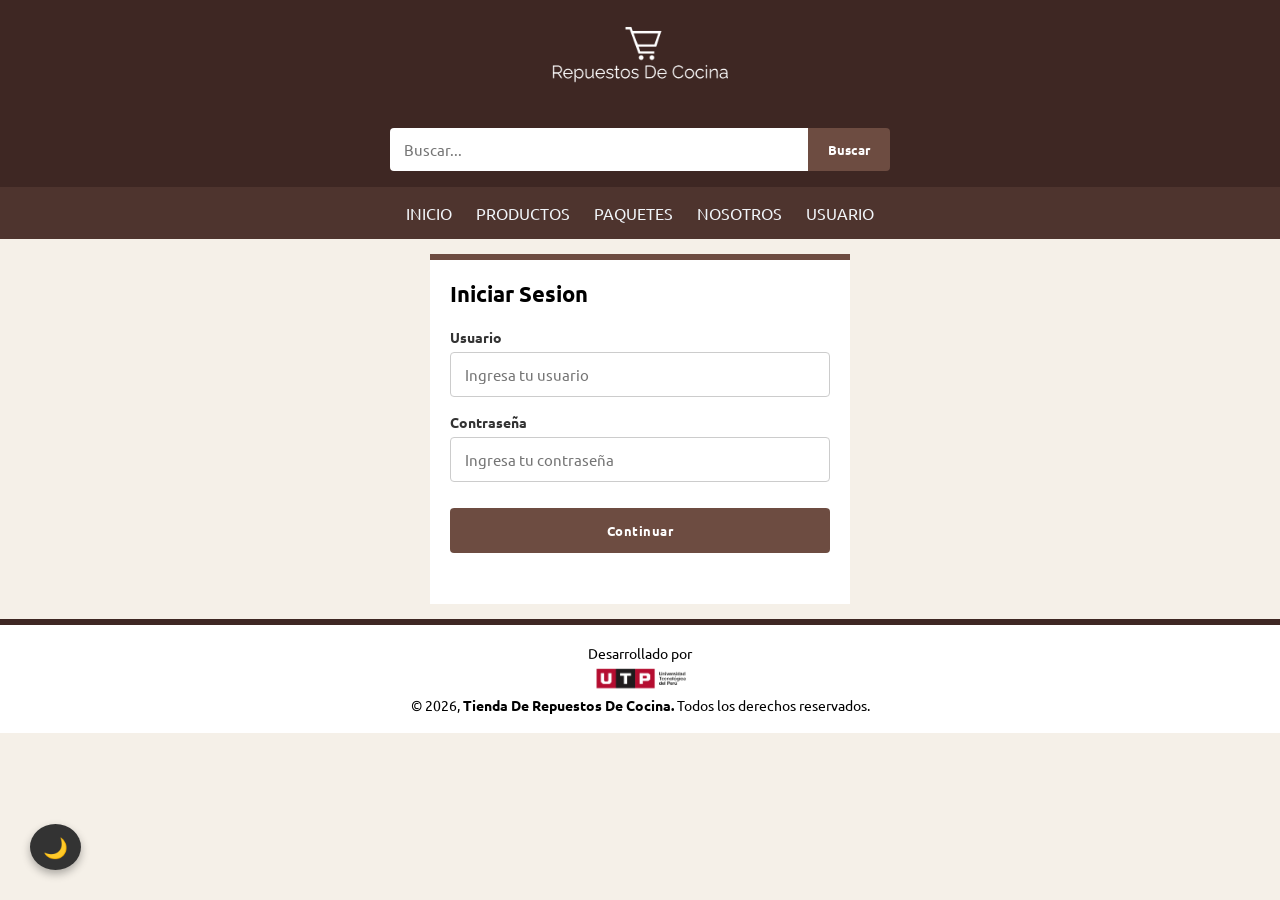
<file: usuario.html>
<!DOCTYPE html>
<html lang="es">
<head>
    <meta charset="UTF-8">
    <title>USUARIO</title>
    <link rel="stylesheet" href="css/estilos.css">
    <link rel="shortcut icon" href="img/store.ico" type="image/x-icon">
</head>
<body>
    <!--Encabezado-->
    <header>
        <img class="title-logo" src="img/titulologo.png">
    </header>
    <!--Buscador-->
    <div class="search-bar">
        <form action="#" method="get">
            <input type="text" name="buscar" placeholder="Buscar...">
            <button type="submit">Buscar</button>
        </form>
    </div>
    <!--Menu De Navegacion-->
    <nav>
        <ul>
            <li><a href="index.html">INICIO</a></li>
            <li><a href="producto.html">PRODUCTOS</a></li>
            <li><a href="paquetes.html">PAQUETES</a></li>
            <li><a href="nosotros.html">NOSOTROS</a></li>
            <li><a href="usuario.html">USUARIO</a></li>
        </ul>
    </nav>
    <!--Login-->
    <div class="container">
        <h1>Iniciar Sesion</h1>
        <form class="login-form" id="loginForm">
            <div class="campo">
                <label for="usuario">Usuario</label>
                <input type="text" id="usuario" name="usuario" placeholder="Ingresa tu usuario" required>
            </div>
            <div class="campo">
                <label for="password">Contraseña</label>
                <input type="password" id="password" name="password" placeholder="Ingresa tu contraseña" required>
            </div>
            <button type="submit" class="btn-login">Continuar</button>
            <p id="message" style="margin-top: 15px; text-align: center; font-weight: bold;"></p>
        </form>
    </div>
    <!--Pie De Pagina-->
    <footer>
        <div class="containerfooter">
            <span>
                Desarrollado por
                <br>
                <img src="img/UTP.png" alt="" class="logofooter">
                <br>
                &copy; 2026, <b>Tienda De Repuestos De Cocina. </b>Todos los derechos reservados.
            </span>
        </div>
    </footer>
	<!--Boton subir arriba-->
	<button id="btnVolverArriba" class="btn-volver-arriba" title="Volver arriba">↑</button>
	<!--Boton modo oscuro-->
	<button id="btnModoOscuro" class="btn-modo-oscuro" title="Modo oscuro">🌙</button>
	<!--JavaScript-->
	<script src="js/login.js"></script>
</body>
</html>
</file>
<file: css/estilos.css>
/*Tipografia de google font*/
@import url('https://fonts.googleapis.com/css2?family=Ubuntu:ital,wght@0,300;0,400;0,500;0,700;1,300;1,400;1,500;1,700&display=swap');
/*General*/
*{
    margin: 0;
    padding: 0;
    box-sizing: border-box;
    font-family: "Ubuntu", sans-serif;
}
html{
    height: 100%;
}

body{
    display: flex;
    flex-direction: column;
    height: 100%;
    background: #f5f0e8;
}
/*Encabezado*/
header{
    display: flex;
    justify-content: center;
    align-items: center;
    background: #3e2723;
    padding: 1rem;
}

.title-logo{
    max-width: 200px;
    width: 100%;
    height: auto;
}

/*Buscador*/
.search-bar{
    background: #3e2723;
    padding: 1rem;
    display: flex;
    justify-content: center;
}

.search-bar form{
    display: flex;
    width: 100%;
    max-width: 500px;
}

.search-bar input{
    flex: 1;
    min-width: 0;
    padding: 12px 14px;
    border: none;
    border-radius: 4px 0 0 4px;
    font-family: "Ubuntu", sans-serif;
    font-size: 0.95rem;
    outline: none;
}

.search-bar button{
    padding: 12px 20px;
    border: none;
    border-radius: 0 4px 4px 0;
    background: #6d4c41;
    color: white;
    font-family: "Ubuntu", sans-serif;
    font-weight: 600;
    cursor: pointer;
    transition: background 0.3s ease;
}

.search-bar button:hover{
    background: #2c1a17;
}
/*Menu De Opciones*/
nav{
    background: #4e342e;
    padding: 0.5rem 0;
}

nav ul{
    list-style: none;
    display: flex;
    flex-wrap: wrap;
    justify-content: center;
    gap: 0.3rem 0.5rem;
    max-width: 100%;
}

nav ul li a{
    display: block;
    color: #f1f5f9;
    text-decoration: none;
    font-family: "Ubuntu", sans-serif;
    padding: 0.5rem 0.5rem;
    white-space: nowrap;
    border-radius: 4px;
    transition: background 0.3s ease, color 0.3s ease;
}

nav ul li a:hover{
    background: #6d4c41;
    color: white;
}
/*Contenido General*/
.container{
    max-width: 800px;
    width: calc(100% - 30px);
    box-sizing: border-box;
    padding: 20px;
    background: white;
    margin: 15px auto;
    border-top: 6px solid #6d4c41;
}

.container h1{
    font-weight: 600;
    overflow-wrap: break-word;
    word-break: break-word;
    max-width: 100%;
}

.container p{
    margin-top: 20px;
}

.container a{
    width: 260px;
    max-width: 100%;
    display: inline-flex;
    align-items: center;
    justify-content: center;
    gap: 8px;
    padding: 14px;
    background: #6d4c41;
    margin-top: 20px;
    text-align: center;
    color: white;
    text-decoration: none;
    font-weight: 600;
    letter-spacing: 0.5px;
    border-radius: 4px;
    transition: background 0.3s ease, transform 0.2s ease, gap 0.3s ease;
}

.container a:hover{
    background: #2c1a17;
    gap: 14px;
}

/*Productos*/
.producto-img{
    display: block;
    width: 100%;
    max-width: clamp(250px, 50vw, 100%);
    height: auto;
    object-fit: contain;
    border-radius: 4px;
    margin: 0 auto;
}

s{
    color: red;
}
/*Modal de productos*/
.modal-overlay{
    display: none;
    position: fixed;
    top: 0;
    left: 0;
    width: 100%;
    height: 100%;
    background: rgba(0, 0, 0, 0.9);
    z-index: 1000;
    justify-content: center;
    align-items: center;
}

.modal-overlay:target{
    display: flex;
}

.modal-overlay img{
    max-width: 90%;
    max-height: 90%;
    object-fit: contain;
    border-radius: 4px;
}

.modal-cerrar{
    position: absolute;
    top: 20px;
    right: 30px;
    color: #fff;
    font-size: 40px;
    font-weight: bold;
    text-decoration: none;
    cursor: pointer;
}
/*Developers*/
.developer{
    position: relative;
    width: 100%;
    max-width: 500px;
    margin: 0 auto;
    padding-top: 20%;
    overflow: hidden;
    border-radius: 20px;
}

.developerbox .fondo{
    display: block;
    width: 100%;
    height: auto;
}

.developer .persona{
    position: absolute;
    top: 0;
    left: 50%;
    transform: translateX(-50%);
    width: 70%;
    height: auto;
    z-index: 2;
}

/*Base De Datos*/
.tabla-wrapper{
    overflow-x: auto;
    margin-top: 20px;
}

.tabla-datos{
    width: 100%;
    border-collapse: collapse;
    font-size: 0.95rem;
}

.tabla-datos thead{
    background: #6d4c41;
    color: white;
}

.tabla-datos th,
.tabla-datos td{
    padding: 12px 14px;
    text-align: center;
    white-space: nowrap;
}

.tabla-datos tbody tr{
    border-bottom: 1px solid #e5e5e5;
    transition: background 0.2s ease;
}

/*Login*/
.login-form{
    margin-top: 20px;
    display: flex;
    flex-direction: column;
    gap: 16px;
}

.campo{
    display: flex;
    flex-direction: column;
    gap: 6px;
}

.campo label{
    font-weight: 600;
    font-size: 0.9rem;
    color: #333;
}

.campo input{
    padding: 12px 14px;
    border: 1px solid #ccc;
    border-radius: 4px;
    font-family: "Ubuntu", sans-serif;
    font-size: 0.95rem;
    outline: none;
    transition: border 0.3s ease;
}

.campo input:focus{
    border-color: #6d4c41;
}

.btn-login{
    width: 100%;
    display: inline-flex;
    align-items: center;
    justify-content: center;
    gap: 8px;
    padding: 14px;
    background: #6d4c41;
    margin-top: 10px;
    border: none;
    color: white;
    text-decoration: none;
    font-family: "Ubuntu", sans-serif;
    font-weight: 600;
    letter-spacing: 0.5px;
    border-radius: 4px;
    cursor: pointer;
    transition: background 0.3s ease, transform 0.2s ease, gap 0.3s ease;
}

.btn-login:hover{
    background: #2c1a17;
    gap: 14px;
}

/*Pie De Pagina*/
footer{
    background: white;
    border-top: 6px solid #3e2723;
    padding: 1.2rem 1rem;
}

.containerfooter{
    display: flex;
    justify-content: center;
    text-align: center;
}

.containerfooter span{
    color: black;
    font-family: "Ubuntu", sans-serif;
    font-size: 0.85rem;
}

.containerfooter span b{
    color: black;
    font-weight: 600;
}

.logofooter{
    max-width: 100px;
    width: 100%;
    height: auto;
}

/*Boton subir arriba*/
.btn-volver-arriba {
    display: none; 
    position: fixed;
    bottom: 30px;
    right: 30px;
    z-index: 99;
    font-size: 20px;
    border: none;
    outline: none;
    background-color: #333; 
    color: white;
    cursor: pointer;
    padding: 12px 16px;
    border-radius: 50%;
    box-shadow: 0px 4px 8px rgba(0, 0, 0, 0.3);
    transition: opacity 0.3s, transform 0.3s;
}

.btn-volver-arriba:hover {
    background-color: #555;
    transform: scale(1.1); 
}

/*Resultados del buscador*/
.search-bar form{
    position: relative;
}

.search-results{
    display: none;
    position: absolute;
    top: 100%;
    left: 0;
    right: 0;
    margin-top: 4px;
    max-height: 60vh;
    overflow-y: auto;
    background: white;
    border-radius: 4px;
    box-shadow: 0 6px 16px rgba(0, 0, 0, 0.35);
    z-index: 900;
}

.search-results.abierto{
    display: block;
}

.search-results a{
    display: flex;
    align-items: center;
    gap: 12px;
    padding: 10px 12px;
    color: #333;
    text-decoration: none;
    border-bottom: 1px solid #eee;
    transition: background 0.2s ease;
}

.search-results a:hover{
    background: #f5f0e8;
}

.search-results img{
    width: 48px;
    height: 48px;
    object-fit: cover;
    border-radius: 4px;
    flex-shrink: 0;
}

.search-results .info{
    display: flex;
    flex-direction: column;
    gap: 2px;
    font-size: 0.85rem;
    text-align: left;
}

.search-results .info small{
    color: #6d4c41;
    font-weight: 600;
}

.search-results .sin-resultados{
    padding: 14px;
    color: #555;
    font-size: 0.9rem;
    text-align: center;
}

/*Boton modo oscuro*/
.btn-modo-oscuro{
    position: fixed;
    bottom: 30px;
    left: 30px;
    z-index: 99;
    font-size: 20px;
    border: none;
    outline: none;
    background-color: #333;
    color: white;
    cursor: pointer;
    padding: 10px 13px;
    border-radius: 50%;
    box-shadow: 0px 4px 8px rgba(0, 0, 0, 0.3);
    transition: background-color 0.3s, transform 0.3s;
}

.btn-modo-oscuro:hover{
    background-color: #555;
    transform: scale(1.1);
}

/*Modo oscuro*/
body.modo-oscuro{
    background: #1a1412;
    color: #e8e0d8;
}

body.modo-oscuro header,
body.modo-oscuro .search-bar{
    background: #241b18;
}

body.modo-oscuro nav{
    background: #2e2320;
}

body.modo-oscuro .container{
    background: #2a211e;
    color: #e8e0d8;
    border-top-color: #8d6e63;
}

body.modo-oscuro s{
    color: #ff7b7b;
}

body.modo-oscuro footer{
    background: #2a211e;
    border-top-color: #241b18;
}

body.modo-oscuro .containerfooter span,
body.modo-oscuro .containerfooter span b{
    color: #e8e0d8;
}

body.modo-oscuro .logofooter{
    background: white;
    padding: 4px;
    border-radius: 4px;
}

body.modo-oscuro .campo label{
    color: #e8e0d8;
}

body.modo-oscuro .campo input{
    background: #1a1412;
    color: #e8e0d8;
    border-color: #5d4037;
}

body.modo-oscuro .tabla-datos tbody tr{
    border-bottom-color: #4e3b36;
}

body.modo-oscuro .search-results{
    background: #2a211e;
}

body.modo-oscuro .search-results a{
    color: #e8e0d8;
    border-bottom-color: #4e3b36;
}

body.modo-oscuro .search-results a:hover{
    background: #3a2d29;
}

body.modo-oscuro .search-results .info small{
    color: #d7b8a8;
}

body.modo-oscuro .search-results .sin-resultados{
    color: #c9beb5;
}

.container.resaltado{
    animation: resaltar 3.5s ease;
    outline: 3px solid #ff9800;
    outline-offset: 3px;
}

@keyframes resaltar{
    0%, 40%{ box-shadow: 0 0 0 8px rgba(255, 152, 0, 0.45); }
    100%{ box-shadow: 0 0 0 0 rgba(255, 152, 0, 0); }
}

.container:has(.producto-img){
    max-width: 420px;
    text-align: center;
}

.container:has(.producto-img) h1{
    font-size: 1.4rem;
}

.producto-img{
    width: 100%;
    max-width: 320px;
    max-height: 320px;
}

.container{
    max-width: 420px;
}

.container h1{
    font-size: 1.4rem;
}

.container:has(.tabla-wrapper){
    max-width: 800px;
}
</file>
